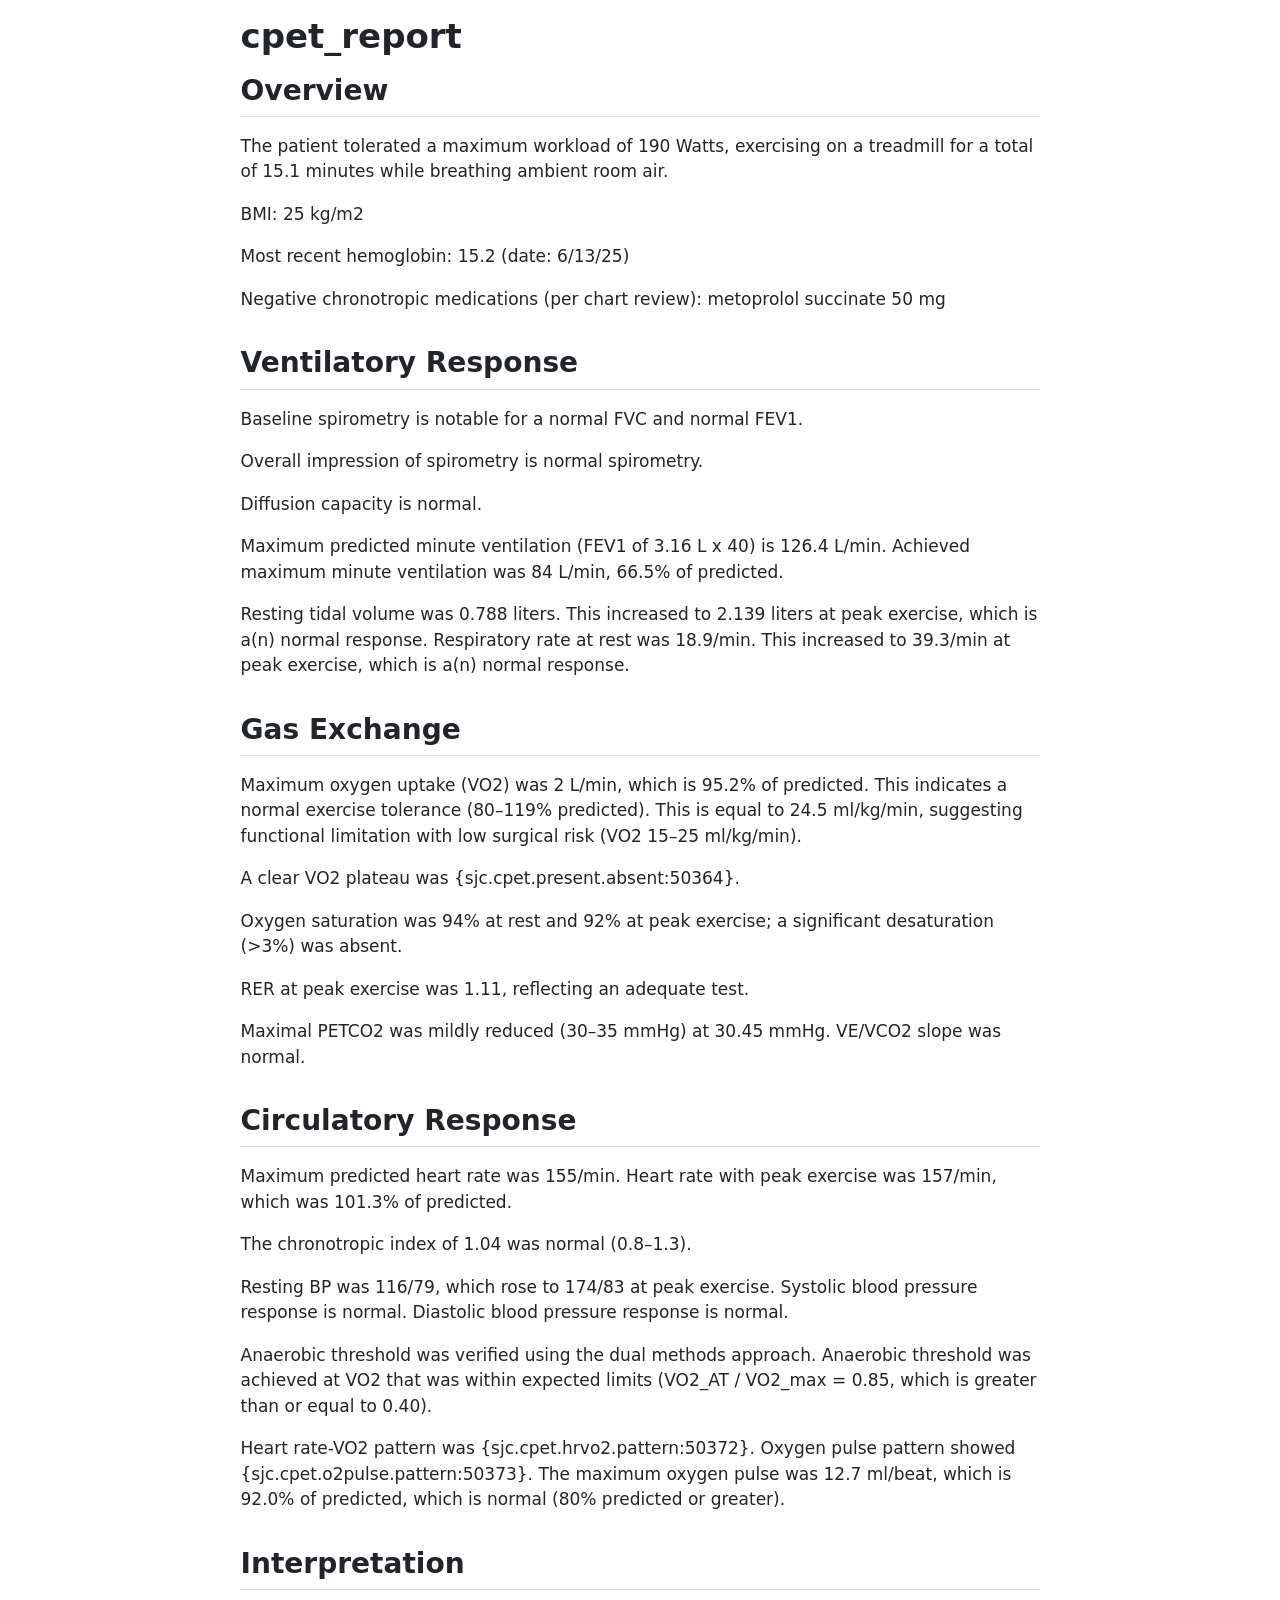
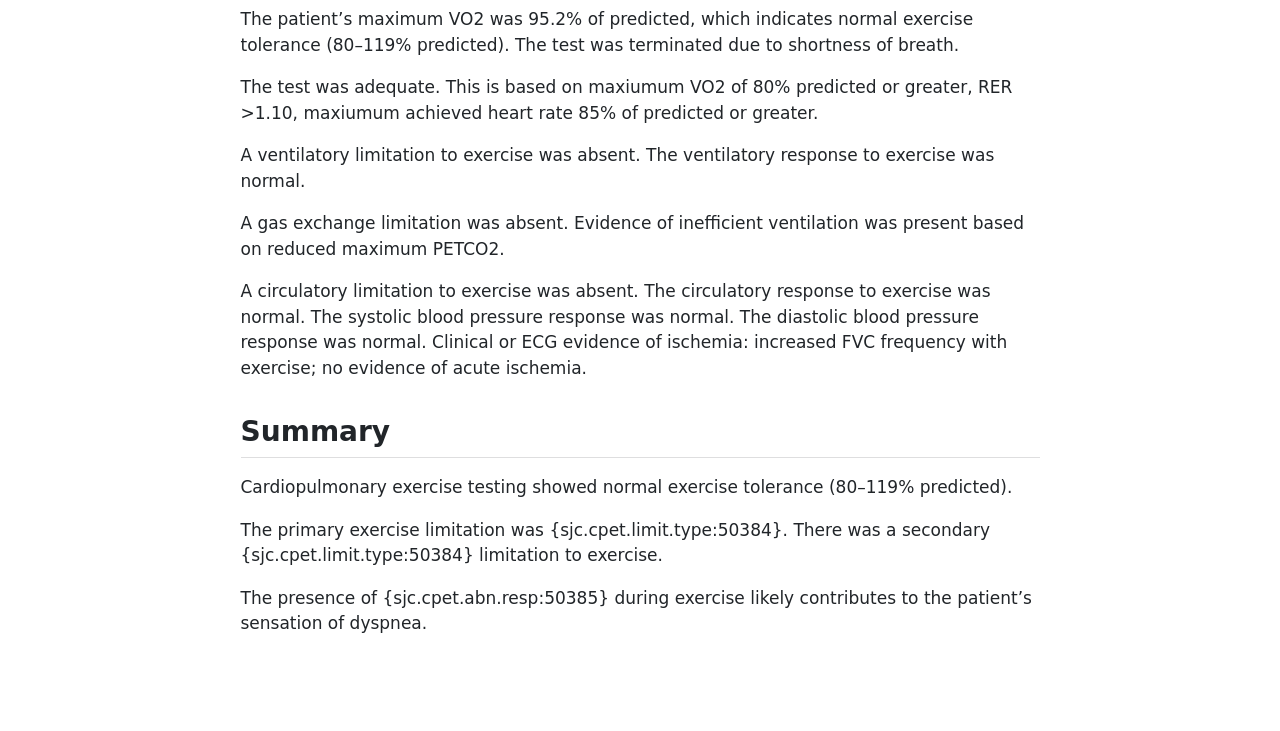
<file: clinical/analysis_tools/cpet/cpet_report.html>
<!DOCTYPE html>
<html xmlns="http://www.w3.org/1999/xhtml" lang="en" xml:lang="en"><head>

<meta charset="utf-8">
<meta name="generator" content="quarto-1.7.32">

<meta name="viewport" content="width=device-width, initial-scale=1.0, user-scalable=yes">


<title>cpet_report</title>
<style>
code{white-space: pre-wrap;}
span.smallcaps{font-variant: small-caps;}
div.columns{display: flex; gap: min(4vw, 1.5em);}
div.column{flex: auto; overflow-x: auto;}
div.hanging-indent{margin-left: 1.5em; text-indent: -1.5em;}
ul.task-list{list-style: none;}
ul.task-list li input[type="checkbox"] {
  width: 0.8em;
  margin: 0 0.8em 0.2em -1em; /* quarto-specific, see https://github.com/quarto-dev/quarto-cli/issues/4556 */ 
  vertical-align: middle;
}
</style>


<script src="cpet_report_files/libs/clipboard/clipboard.min.js"></script>
<script src="cpet_report_files/libs/quarto-html/quarto.js" type="module"></script>
<script src="cpet_report_files/libs/quarto-html/tabsets/tabsets.js" type="module"></script>
<script src="cpet_report_files/libs/quarto-html/popper.min.js"></script>
<script src="cpet_report_files/libs/quarto-html/tippy.umd.min.js"></script>
<script src="cpet_report_files/libs/quarto-html/anchor.min.js"></script>
<link href="cpet_report_files/libs/quarto-html/tippy.css" rel="stylesheet">
<link href="cpet_report_files/libs/quarto-html/quarto-syntax-highlighting-37eea08aefeeee20ff55810ff984fec1.css" rel="stylesheet" id="quarto-text-highlighting-styles">
<script src="cpet_report_files/libs/bootstrap/bootstrap.min.js"></script>
<link href="cpet_report_files/libs/bootstrap/bootstrap-icons.css" rel="stylesheet">
<link href="cpet_report_files/libs/bootstrap/bootstrap-b209fdb71606fdca1c57bf24328d8c82.min.css" rel="stylesheet" append-hash="true" id="quarto-bootstrap" data-mode="light">


</head>

<body class="fullcontent quarto-light">

<div id="quarto-content" class="page-columns page-rows-contents page-layout-article">

<main class="content" id="quarto-document-content">

<header id="title-block-header" class="quarto-title-block default">
<div class="quarto-title">
<h1 class="title">cpet_report</h1>
</div>



<div class="quarto-title-meta">

    
  
    
  </div>
  


</header>


<section id="overview" class="level2">
<h2 class="anchored" data-anchor-id="overview">Overview</h2>
<p>The patient tolerated a maximum workload of 190 Watts, exercising on a treadmill for a total of 15.1 minutes while breathing ambient room air.</p>
<p>BMI: 25 kg/m2</p>
<p>Most recent hemoglobin: 15.2 (date: 6/13/25)</p>
<p>Negative chronotropic medications (per chart review): metoprolol succinate 50 mg</p>
</section>
<section id="ventilatory-response" class="level2">
<h2 class="anchored" data-anchor-id="ventilatory-response">Ventilatory Response</h2>
<p>Baseline spirometry is notable for a normal FVC and normal FEV1.</p>
<p>Overall impression of spirometry is normal spirometry.</p>
<p>Diffusion capacity is normal.</p>
<p>Maximum predicted minute ventilation (FEV1 of 3.16 L x 40) is 126.4 L/min. Achieved maximum minute ventilation was 84 L/min, 66.5% of predicted.</p>
<p>Resting tidal volume was 0.788 liters. This increased to 2.139 liters at peak exercise, which is a(n) normal response. Respiratory rate at rest was 18.9/min. This increased to 39.3/min at peak exercise, which is a(n) normal response.</p>
</section>
<section id="gas-exchange" class="level2">
<h2 class="anchored" data-anchor-id="gas-exchange">Gas Exchange</h2>
<p>Maximum oxygen uptake (VO2) was 2 L/min, which is 95.2% of predicted. This indicates a normal exercise tolerance (80–119% predicted). This is equal to 24.5 ml/kg/min, suggesting functional limitation with low surgical risk (VO2 15–25 ml/kg/min).</p>
<p>A clear VO2 plateau was {sjc.cpet.present.absent:50364}.</p>
<p>Oxygen saturation was 94% at rest and 92% at peak exercise; a significant desaturation (&gt;3%) was absent.</p>
<p>RER at peak exercise was 1.11, reflecting an adequate test.</p>
<p>Maximal PETCO2 was mildly reduced (30–35 mmHg) at 30.45 mmHg. VE/VCO2 slope was normal.</p>
</section>
<section id="circulatory-response" class="level2">
<h2 class="anchored" data-anchor-id="circulatory-response">Circulatory Response</h2>
<p>Maximum predicted heart rate was 155/min. Heart rate with peak exercise was 157/min, which was 101.3% of predicted.</p>
<p>The chronotropic index of 1.04 was normal (0.8–1.3).</p>
<p>Resting BP was 116/79, which rose to 174/83 at peak exercise. Systolic blood pressure response is normal. Diastolic blood pressure response is normal.</p>
<p>Anaerobic threshold was verified using the dual methods approach. Anaerobic threshold was achieved at VO2 that was within expected limits (VO2_AT / VO2_max = 0.85, which is greater than or equal to 0.40).</p>
<p>Heart rate-VO2 pattern was {sjc.cpet.hrvo2.pattern:50372}. Oxygen pulse pattern showed {sjc.cpet.o2pulse.pattern:50373}. The maximum oxygen pulse was 12.7 ml/beat, which is 92.0% of predicted, which is normal (80% predicted or greater).</p>
</section>
<section id="interpretation" class="level2">
<h2 class="anchored" data-anchor-id="interpretation">Interpretation</h2>
<p>The patient’s maximum VO2 was 95.2% of predicted, which indicates normal exercise tolerance (80–119% predicted). The test was terminated due to shortness of breath.</p>
<p>The test was adequate. This is based on maxiumum VO2 of 80% predicted or greater, RER &gt;1.10, maxiumum achieved heart rate 85% of predicted or greater.</p>
<p>A ventilatory limitation to exercise was absent. The ventilatory response to exercise was normal.</p>
<p>A gas exchange limitation was absent. Evidence of inefficient ventilation was present based on reduced maximum PETCO2.</p>
<p>A circulatory limitation to exercise was absent. The circulatory response to exercise was normal. The systolic blood pressure response was normal. The diastolic blood pressure response was normal. Clinical or ECG evidence of ischemia: increased FVC frequency with exercise; no evidence of acute ischemia.</p>
</section>
<section id="summary" class="level2">
<h2 class="anchored" data-anchor-id="summary">Summary</h2>
<p>Cardiopulmonary exercise testing showed normal exercise tolerance (80–119% predicted).</p>
<p>The primary exercise limitation was {sjc.cpet.limit.type:50384}. There was a secondary {sjc.cpet.limit.type:50384} limitation to exercise.</p>
<p>The presence of {sjc.cpet.abn.resp:50385} during exercise likely contributes to the patient’s sensation of dyspnea.</p>
</section>

</main>
<!-- /main column -->
<script id="quarto-html-after-body" type="application/javascript">
  window.document.addEventListener("DOMContentLoaded", function (event) {
    const icon = "";
    const anchorJS = new window.AnchorJS();
    anchorJS.options = {
      placement: 'right',
      icon: icon
    };
    anchorJS.add('.anchored');
    const isCodeAnnotation = (el) => {
      for (const clz of el.classList) {
        if (clz.startsWith('code-annotation-')) {                     
          return true;
        }
      }
      return false;
    }
    const onCopySuccess = function(e) {
      // button target
      const button = e.trigger;
      // don't keep focus
      button.blur();
      // flash "checked"
      button.classList.add('code-copy-button-checked');
      var currentTitle = button.getAttribute("title");
      button.setAttribute("title", "Copied!");
      let tooltip;
      if (window.bootstrap) {
        button.setAttribute("data-bs-toggle", "tooltip");
        button.setAttribute("data-bs-placement", "left");
        button.setAttribute("data-bs-title", "Copied!");
        tooltip = new bootstrap.Tooltip(button, 
          { trigger: "manual", 
            customClass: "code-copy-button-tooltip",
            offset: [0, -8]});
        tooltip.show();    
      }
      setTimeout(function() {
        if (tooltip) {
          tooltip.hide();
          button.removeAttribute("data-bs-title");
          button.removeAttribute("data-bs-toggle");
          button.removeAttribute("data-bs-placement");
        }
        button.setAttribute("title", currentTitle);
        button.classList.remove('code-copy-button-checked');
      }, 1000);
      // clear code selection
      e.clearSelection();
    }
    const getTextToCopy = function(trigger) {
        const codeEl = trigger.previousElementSibling.cloneNode(true);
        for (const childEl of codeEl.children) {
          if (isCodeAnnotation(childEl)) {
            childEl.remove();
          }
        }
        return codeEl.innerText;
    }
    const clipboard = new window.ClipboardJS('.code-copy-button:not([data-in-quarto-modal])', {
      text: getTextToCopy
    });
    clipboard.on('success', onCopySuccess);
    if (window.document.getElementById('quarto-embedded-source-code-modal')) {
      const clipboardModal = new window.ClipboardJS('.code-copy-button[data-in-quarto-modal]', {
        text: getTextToCopy,
        container: window.document.getElementById('quarto-embedded-source-code-modal')
      });
      clipboardModal.on('success', onCopySuccess);
    }
      var localhostRegex = new RegExp(/^(?:http|https):\/\/localhost\:?[0-9]*\//);
      var mailtoRegex = new RegExp(/^mailto:/);
        var filterRegex = new RegExp('/' + window.location.host + '/');
      var isInternal = (href) => {
          return filterRegex.test(href) || localhostRegex.test(href) || mailtoRegex.test(href);
      }
      // Inspect non-navigation links and adorn them if external
     var links = window.document.querySelectorAll('a[href]:not(.nav-link):not(.navbar-brand):not(.toc-action):not(.sidebar-link):not(.sidebar-item-toggle):not(.pagination-link):not(.no-external):not([aria-hidden]):not(.dropdown-item):not(.quarto-navigation-tool):not(.about-link)');
      for (var i=0; i<links.length; i++) {
        const link = links[i];
        if (!isInternal(link.href)) {
          // undo the damage that might have been done by quarto-nav.js in the case of
          // links that we want to consider external
          if (link.dataset.originalHref !== undefined) {
            link.href = link.dataset.originalHref;
          }
        }
      }
    function tippyHover(el, contentFn, onTriggerFn, onUntriggerFn) {
      const config = {
        allowHTML: true,
        maxWidth: 500,
        delay: 100,
        arrow: false,
        appendTo: function(el) {
            return el.parentElement;
        },
        interactive: true,
        interactiveBorder: 10,
        theme: 'quarto',
        placement: 'bottom-start',
      };
      if (contentFn) {
        config.content = contentFn;
      }
      if (onTriggerFn) {
        config.onTrigger = onTriggerFn;
      }
      if (onUntriggerFn) {
        config.onUntrigger = onUntriggerFn;
      }
      window.tippy(el, config); 
    }
    const noterefs = window.document.querySelectorAll('a[role="doc-noteref"]');
    for (var i=0; i<noterefs.length; i++) {
      const ref = noterefs[i];
      tippyHover(ref, function() {
        // use id or data attribute instead here
        let href = ref.getAttribute('data-footnote-href') || ref.getAttribute('href');
        try { href = new URL(href).hash; } catch {}
        const id = href.replace(/^#\/?/, "");
        const note = window.document.getElementById(id);
        if (note) {
          return note.innerHTML;
        } else {
          return "";
        }
      });
    }
    const xrefs = window.document.querySelectorAll('a.quarto-xref');
    const processXRef = (id, note) => {
      // Strip column container classes
      const stripColumnClz = (el) => {
        el.classList.remove("page-full", "page-columns");
        if (el.children) {
          for (const child of el.children) {
            stripColumnClz(child);
          }
        }
      }
      stripColumnClz(note)
      if (id === null || id.startsWith('sec-')) {
        // Special case sections, only their first couple elements
        const container = document.createElement("div");
        if (note.children && note.children.length > 2) {
          container.appendChild(note.children[0].cloneNode(true));
          for (let i = 1; i < note.children.length; i++) {
            const child = note.children[i];
            if (child.tagName === "P" && child.innerText === "") {
              continue;
            } else {
              container.appendChild(child.cloneNode(true));
              break;
            }
          }
          if (window.Quarto?.typesetMath) {
            window.Quarto.typesetMath(container);
          }
          return container.innerHTML
        } else {
          if (window.Quarto?.typesetMath) {
            window.Quarto.typesetMath(note);
          }
          return note.innerHTML;
        }
      } else {
        // Remove any anchor links if they are present
        const anchorLink = note.querySelector('a.anchorjs-link');
        if (anchorLink) {
          anchorLink.remove();
        }
        if (window.Quarto?.typesetMath) {
          window.Quarto.typesetMath(note);
        }
        if (note.classList.contains("callout")) {
          return note.outerHTML;
        } else {
          return note.innerHTML;
        }
      }
    }
    for (var i=0; i<xrefs.length; i++) {
      const xref = xrefs[i];
      tippyHover(xref, undefined, function(instance) {
        instance.disable();
        let url = xref.getAttribute('href');
        let hash = undefined; 
        if (url.startsWith('#')) {
          hash = url;
        } else {
          try { hash = new URL(url).hash; } catch {}
        }
        if (hash) {
          const id = hash.replace(/^#\/?/, "");
          const note = window.document.getElementById(id);
          if (note !== null) {
            try {
              const html = processXRef(id, note.cloneNode(true));
              instance.setContent(html);
            } finally {
              instance.enable();
              instance.show();
            }
          } else {
            // See if we can fetch this
            fetch(url.split('#')[0])
            .then(res => res.text())
            .then(html => {
              const parser = new DOMParser();
              const htmlDoc = parser.parseFromString(html, "text/html");
              const note = htmlDoc.getElementById(id);
              if (note !== null) {
                const html = processXRef(id, note);
                instance.setContent(html);
              } 
            }).finally(() => {
              instance.enable();
              instance.show();
            });
          }
        } else {
          // See if we can fetch a full url (with no hash to target)
          // This is a special case and we should probably do some content thinning / targeting
          fetch(url)
          .then(res => res.text())
          .then(html => {
            const parser = new DOMParser();
            const htmlDoc = parser.parseFromString(html, "text/html");
            const note = htmlDoc.querySelector('main.content');
            if (note !== null) {
              // This should only happen for chapter cross references
              // (since there is no id in the URL)
              // remove the first header
              if (note.children.length > 0 && note.children[0].tagName === "HEADER") {
                note.children[0].remove();
              }
              const html = processXRef(null, note);
              instance.setContent(html);
            } 
          }).finally(() => {
            instance.enable();
            instance.show();
          });
        }
      }, function(instance) {
      });
    }
        let selectedAnnoteEl;
        const selectorForAnnotation = ( cell, annotation) => {
          let cellAttr = 'data-code-cell="' + cell + '"';
          let lineAttr = 'data-code-annotation="' +  annotation + '"';
          const selector = 'span[' + cellAttr + '][' + lineAttr + ']';
          return selector;
        }
        const selectCodeLines = (annoteEl) => {
          const doc = window.document;
          const targetCell = annoteEl.getAttribute("data-target-cell");
          const targetAnnotation = annoteEl.getAttribute("data-target-annotation");
          const annoteSpan = window.document.querySelector(selectorForAnnotation(targetCell, targetAnnotation));
          const lines = annoteSpan.getAttribute("data-code-lines").split(",");
          const lineIds = lines.map((line) => {
            return targetCell + "-" + line;
          })
          let top = null;
          let height = null;
          let parent = null;
          if (lineIds.length > 0) {
              //compute the position of the single el (top and bottom and make a div)
              const el = window.document.getElementById(lineIds[0]);
              top = el.offsetTop;
              height = el.offsetHeight;
              parent = el.parentElement.parentElement;
            if (lineIds.length > 1) {
              const lastEl = window.document.getElementById(lineIds[lineIds.length - 1]);
              const bottom = lastEl.offsetTop + lastEl.offsetHeight;
              height = bottom - top;
            }
            if (top !== null && height !== null && parent !== null) {
              // cook up a div (if necessary) and position it 
              let div = window.document.getElementById("code-annotation-line-highlight");
              if (div === null) {
                div = window.document.createElement("div");
                div.setAttribute("id", "code-annotation-line-highlight");
                div.style.position = 'absolute';
                parent.appendChild(div);
              }
              div.style.top = top - 2 + "px";
              div.style.height = height + 4 + "px";
              div.style.left = 0;
              let gutterDiv = window.document.getElementById("code-annotation-line-highlight-gutter");
              if (gutterDiv === null) {
                gutterDiv = window.document.createElement("div");
                gutterDiv.setAttribute("id", "code-annotation-line-highlight-gutter");
                gutterDiv.style.position = 'absolute';
                const codeCell = window.document.getElementById(targetCell);
                const gutter = codeCell.querySelector('.code-annotation-gutter');
                gutter.appendChild(gutterDiv);
              }
              gutterDiv.style.top = top - 2 + "px";
              gutterDiv.style.height = height + 4 + "px";
            }
            selectedAnnoteEl = annoteEl;
          }
        };
        const unselectCodeLines = () => {
          const elementsIds = ["code-annotation-line-highlight", "code-annotation-line-highlight-gutter"];
          elementsIds.forEach((elId) => {
            const div = window.document.getElementById(elId);
            if (div) {
              div.remove();
            }
          });
          selectedAnnoteEl = undefined;
        };
          // Handle positioning of the toggle
      window.addEventListener(
        "resize",
        throttle(() => {
          elRect = undefined;
          if (selectedAnnoteEl) {
            selectCodeLines(selectedAnnoteEl);
          }
        }, 10)
      );
      function throttle(fn, ms) {
      let throttle = false;
      let timer;
        return (...args) => {
          if(!throttle) { // first call gets through
              fn.apply(this, args);
              throttle = true;
          } else { // all the others get throttled
              if(timer) clearTimeout(timer); // cancel #2
              timer = setTimeout(() => {
                fn.apply(this, args);
                timer = throttle = false;
              }, ms);
          }
        };
      }
        // Attach click handler to the DT
        const annoteDls = window.document.querySelectorAll('dt[data-target-cell]');
        for (const annoteDlNode of annoteDls) {
          annoteDlNode.addEventListener('click', (event) => {
            const clickedEl = event.target;
            if (clickedEl !== selectedAnnoteEl) {
              unselectCodeLines();
              const activeEl = window.document.querySelector('dt[data-target-cell].code-annotation-active');
              if (activeEl) {
                activeEl.classList.remove('code-annotation-active');
              }
              selectCodeLines(clickedEl);
              clickedEl.classList.add('code-annotation-active');
            } else {
              // Unselect the line
              unselectCodeLines();
              clickedEl.classList.remove('code-annotation-active');
            }
          });
        }
    const findCites = (el) => {
      const parentEl = el.parentElement;
      if (parentEl) {
        const cites = parentEl.dataset.cites;
        if (cites) {
          return {
            el,
            cites: cites.split(' ')
          };
        } else {
          return findCites(el.parentElement)
        }
      } else {
        return undefined;
      }
    };
    var bibliorefs = window.document.querySelectorAll('a[role="doc-biblioref"]');
    for (var i=0; i<bibliorefs.length; i++) {
      const ref = bibliorefs[i];
      const citeInfo = findCites(ref);
      if (citeInfo) {
        tippyHover(citeInfo.el, function() {
          var popup = window.document.createElement('div');
          citeInfo.cites.forEach(function(cite) {
            var citeDiv = window.document.createElement('div');
            citeDiv.classList.add('hanging-indent');
            citeDiv.classList.add('csl-entry');
            var biblioDiv = window.document.getElementById('ref-' + cite);
            if (biblioDiv) {
              citeDiv.innerHTML = biblioDiv.innerHTML;
            }
            popup.appendChild(citeDiv);
          });
          return popup.innerHTML;
        });
      }
    }
  });
  </script>
</div> <!-- /content -->




</body></html>
</file>
<file: clinical/analysis_tools/cpet/cpet_report_files/libs/quarto-html/tippy.css>
.tippy-box[data-animation=fade][data-state=hidden]{opacity:0}[data-tippy-root]{max-width:calc(100vw - 10px)}.tippy-box{position:relative;background-color:#333;color:#fff;border-radius:4px;font-size:14px;line-height:1.4;white-space:normal;outline:0;transition-property:transform,visibility,opacity}.tippy-box[data-placement^=top]>.tippy-arrow{bottom:0}.tippy-box[data-placement^=top]>.tippy-arrow:before{bottom:-7px;left:0;border-width:8px 8px 0;border-top-color:initial;transform-origin:center top}.tippy-box[data-placement^=bottom]>.tippy-arrow{top:0}.tippy-box[data-placement^=bottom]>.tippy-arrow:before{top:-7px;left:0;border-width:0 8px 8px;border-bottom-color:initial;transform-origin:center bottom}.tippy-box[data-placement^=left]>.tippy-arrow{right:0}.tippy-box[data-placement^=left]>.tippy-arrow:before{border-width:8px 0 8px 8px;border-left-color:initial;right:-7px;transform-origin:center left}.tippy-box[data-placement^=right]>.tippy-arrow{left:0}.tippy-box[data-placement^=right]>.tippy-arrow:before{left:-7px;border-width:8px 8px 8px 0;border-right-color:initial;transform-origin:center right}.tippy-box[data-inertia][data-state=visible]{transition-timing-function:cubic-bezier(.54,1.5,.38,1.11)}.tippy-arrow{width:16px;height:16px;color:#333}.tippy-arrow:before{content:"";position:absolute;border-color:transparent;border-style:solid}.tippy-content{position:relative;padding:5px 9px;z-index:1}
</file>
<file: clinical/analysis_tools/cpet/cpet_report_files/libs/quarto-html/quarto-syntax-highlighting-37eea08aefeeee20ff55810ff984fec1.css>
/* quarto syntax highlight colors */
:root {
  --quarto-hl-ot-color: #003B4F;
  --quarto-hl-at-color: #657422;
  --quarto-hl-ss-color: #20794D;
  --quarto-hl-an-color: #5E5E5E;
  --quarto-hl-fu-color: #4758AB;
  --quarto-hl-st-color: #20794D;
  --quarto-hl-cf-color: #003B4F;
  --quarto-hl-op-color: #5E5E5E;
  --quarto-hl-er-color: #AD0000;
  --quarto-hl-bn-color: #AD0000;
  --quarto-hl-al-color: #AD0000;
  --quarto-hl-va-color: #111111;
  --quarto-hl-bu-color: inherit;
  --quarto-hl-ex-color: inherit;
  --quarto-hl-pp-color: #AD0000;
  --quarto-hl-in-color: #5E5E5E;
  --quarto-hl-vs-color: #20794D;
  --quarto-hl-wa-color: #5E5E5E;
  --quarto-hl-do-color: #5E5E5E;
  --quarto-hl-im-color: #00769E;
  --quarto-hl-ch-color: #20794D;
  --quarto-hl-dt-color: #AD0000;
  --quarto-hl-fl-color: #AD0000;
  --quarto-hl-co-color: #5E5E5E;
  --quarto-hl-cv-color: #5E5E5E;
  --quarto-hl-cn-color: #8f5902;
  --quarto-hl-sc-color: #5E5E5E;
  --quarto-hl-dv-color: #AD0000;
  --quarto-hl-kw-color: #003B4F;
}

/* other quarto variables */
:root {
  --quarto-font-monospace: SFMono-Regular, Menlo, Monaco, Consolas, "Liberation Mono", "Courier New", monospace;
}

/* syntax highlight based on Pandoc's rules */
pre > code.sourceCode > span {
  color: #003B4F;
}

code.sourceCode > span {
  color: #003B4F;
}

div.sourceCode,
div.sourceCode pre.sourceCode {
  color: #003B4F;
}

/* Normal */
code span {
  color: #003B4F;
}

/* Alert */
code span.al {
  color: #AD0000;
  font-style: inherit;
}

/* Annotation */
code span.an {
  color: #5E5E5E;
  font-style: inherit;
}

/* Attribute */
code span.at {
  color: #657422;
  font-style: inherit;
}

/* BaseN */
code span.bn {
  color: #AD0000;
  font-style: inherit;
}

/* BuiltIn */
code span.bu {
  font-style: inherit;
}

/* ControlFlow */
code span.cf {
  color: #003B4F;
  font-weight: bold;
  font-style: inherit;
}

/* Char */
code span.ch {
  color: #20794D;
  font-style: inherit;
}

/* Constant */
code span.cn {
  color: #8f5902;
  font-style: inherit;
}

/* Comment */
code span.co {
  color: #5E5E5E;
  font-style: inherit;
}

/* CommentVar */
code span.cv {
  color: #5E5E5E;
  font-style: italic;
}

/* Documentation */
code span.do {
  color: #5E5E5E;
  font-style: italic;
}

/* DataType */
code span.dt {
  color: #AD0000;
  font-style: inherit;
}

/* DecVal */
code span.dv {
  color: #AD0000;
  font-style: inherit;
}

/* Error */
code span.er {
  color: #AD0000;
  font-style: inherit;
}

/* Extension */
code span.ex {
  font-style: inherit;
}

/* Float */
code span.fl {
  color: #AD0000;
  font-style: inherit;
}

/* Function */
code span.fu {
  color: #4758AB;
  font-style: inherit;
}

/* Import */
code span.im {
  color: #00769E;
  font-style: inherit;
}

/* Information */
code span.in {
  color: #5E5E5E;
  font-style: inherit;
}

/* Keyword */
code span.kw {
  color: #003B4F;
  font-weight: bold;
  font-style: inherit;
}

/* Operator */
code span.op {
  color: #5E5E5E;
  font-style: inherit;
}

/* Other */
code span.ot {
  color: #003B4F;
  font-style: inherit;
}

/* Preprocessor */
code span.pp {
  color: #AD0000;
  font-style: inherit;
}

/* SpecialChar */
code span.sc {
  color: #5E5E5E;
  font-style: inherit;
}

/* SpecialString */
code span.ss {
  color: #20794D;
  font-style: inherit;
}

/* String */
code span.st {
  color: #20794D;
  font-style: inherit;
}

/* Variable */
code span.va {
  color: #111111;
  font-style: inherit;
}

/* VerbatimString */
code span.vs {
  color: #20794D;
  font-style: inherit;
}

/* Warning */
code span.wa {
  color: #5E5E5E;
  font-style: italic;
}

.prevent-inlining {
  content: "</";
}

/*# sourceMappingURL=27d3d809615f7771493d095567f04340.css.map */
</file>
